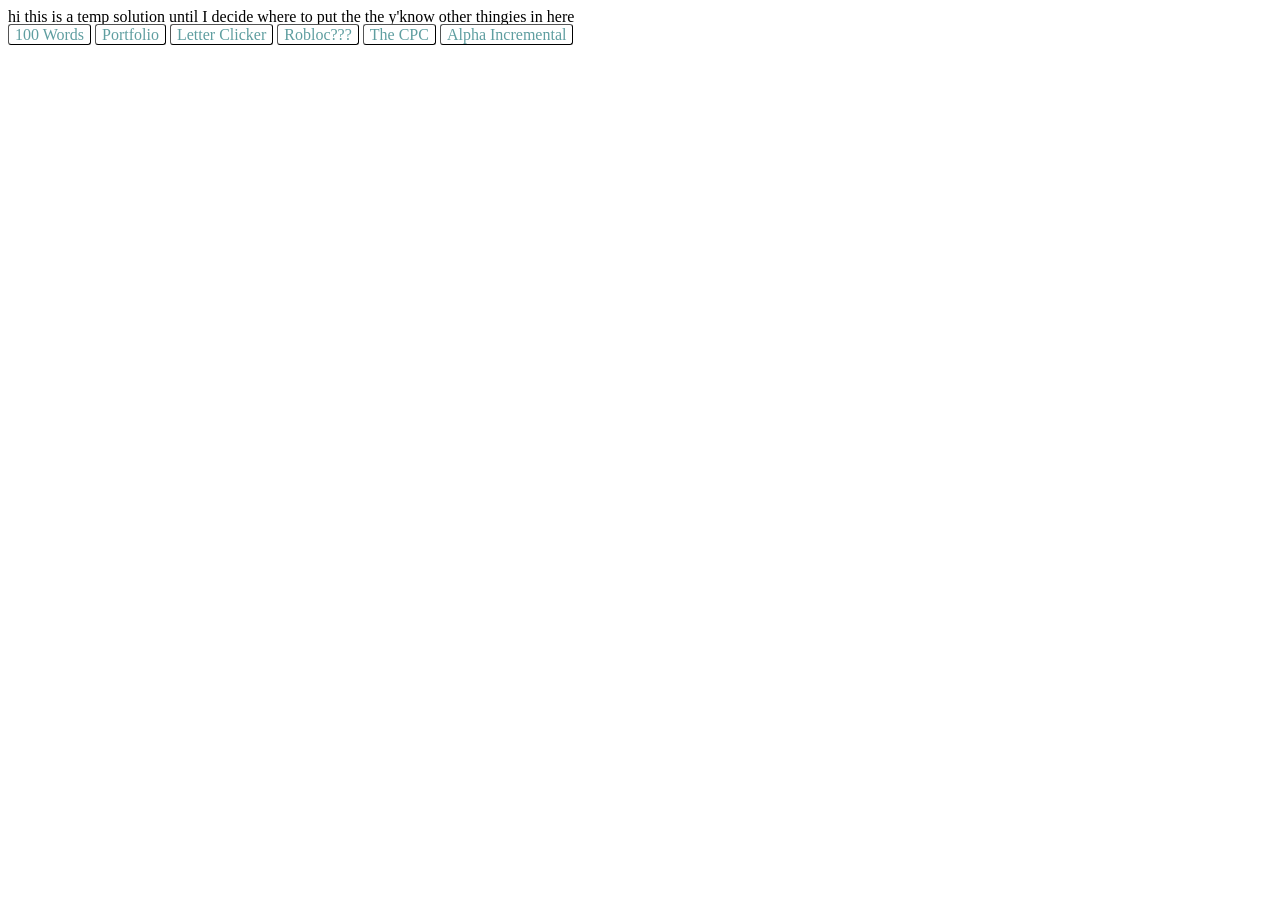
<file: index.html>
<!DOCTYPE html>
<html lang="en">
  <head>
    <meta charset="UTF-8" />
    <meta name="viewport" content="width=device-width, initial-scale=1.0" />
    <title>Document</title>
    <link rel="stylesheet" href="style.css" />
  </head>
  <body>
    hi this is a temp solution until I decide where to put the the y'know other
    thingies in here
    <br>
    <a href="https://teknikur.github.io/webbutveckling-1/top100words\index.html" class="button">100 Words</a>
    <a href="https://teknikur.github.io/webbutveckling-1/portfolio\index.html" class="button">Portfolio</a>
    <a href="https://teknikur.github.io/webbutveckling-1/letterClicker\index.html" class="button">Letter Clicker</a>
    <a href="https://teknikur.github.io/webbutveckling-1/flexUppgift\index.html" class="button">Robloc???</a>
    <a href="https://teknikur.github.io/webbutveckling-1/dayOfTheWeekCheck\index.html" class="button">The CPC</a>
    <a href="https://teknikur.github.io/webbutveckling-1/alphaIncremental\index.html" class="button">Alpha Incremental</a>
  </body>
</html>
</file>
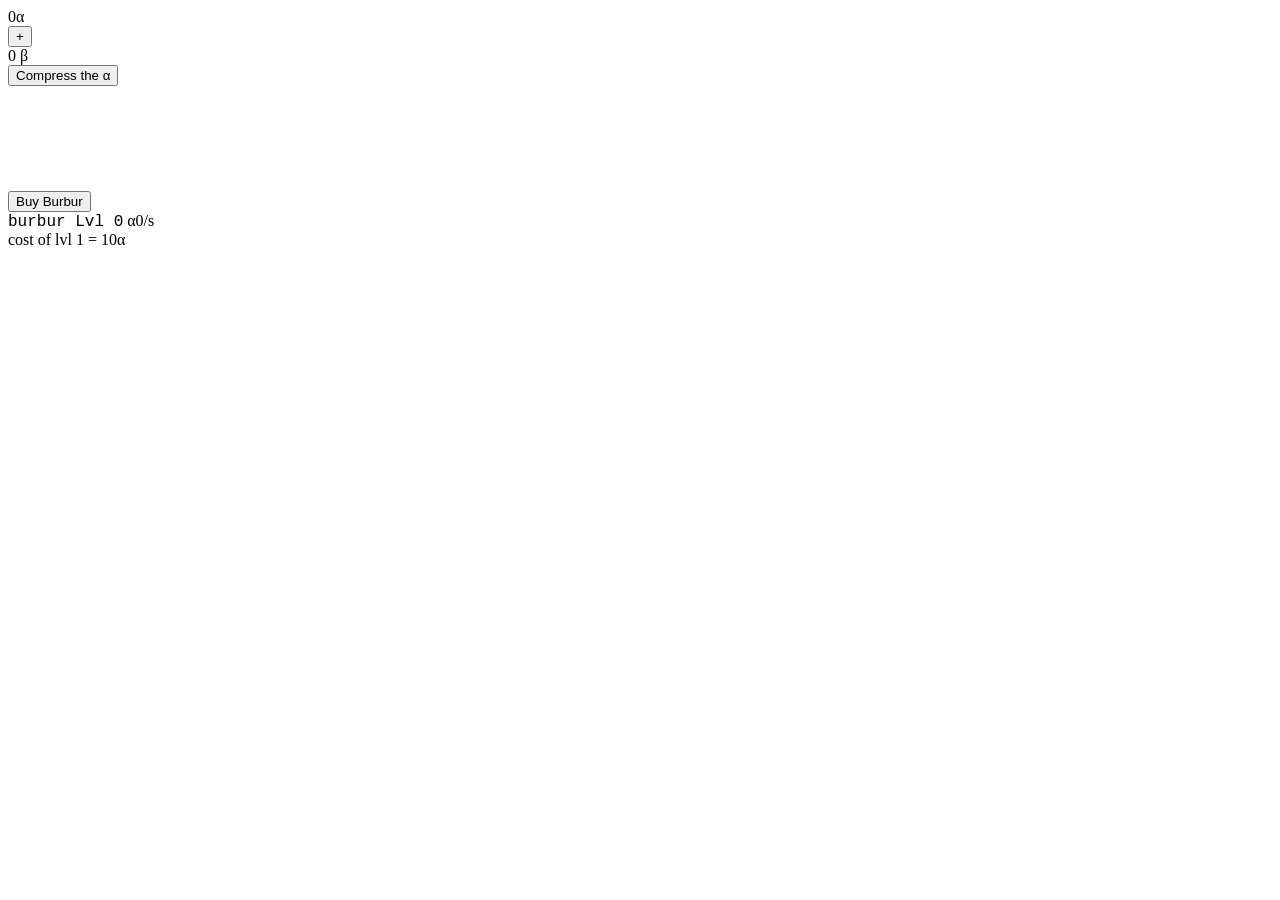
<file: alphaIncremental/index.html>
<!DOCTYPE html>
<html lang="en">
<head>
    <meta charset="UTF-8">
    <meta name="viewport" content="width=device-width, initial-scale=1.0">
    <title>Document</title>
    
    <link rel="stylesheet" href="style.css">
</head>
    <div>
        <span id="countAlpha">0</span>α
    </div>
    <button id="btnMain" onclick="alphaClick(incrementValue)">
        +
    </button>
    <div>
        <span id="countBeta">
        0
        </span>β
    </div>
    <button id="btnMain" onclick="compressAlpha()">
        Compress the α
    </button>
    <div class="upgPnl">
        <div>
            <button id="buyUpg1btn" onclick="buyUpgradeOne()">Buy Burbur</button><br>
                <span class="upg">burbur Lvl
                <span id="upg1">0</span></span>
                <span id="activeGainOne">α0/s</span><br>

                <span id="upg1CostMsg">cost of lvl 1 = 10α</span>
            
        </div>
    </div>
    <script src="script.js"></script>
</body>
</html>
</file>
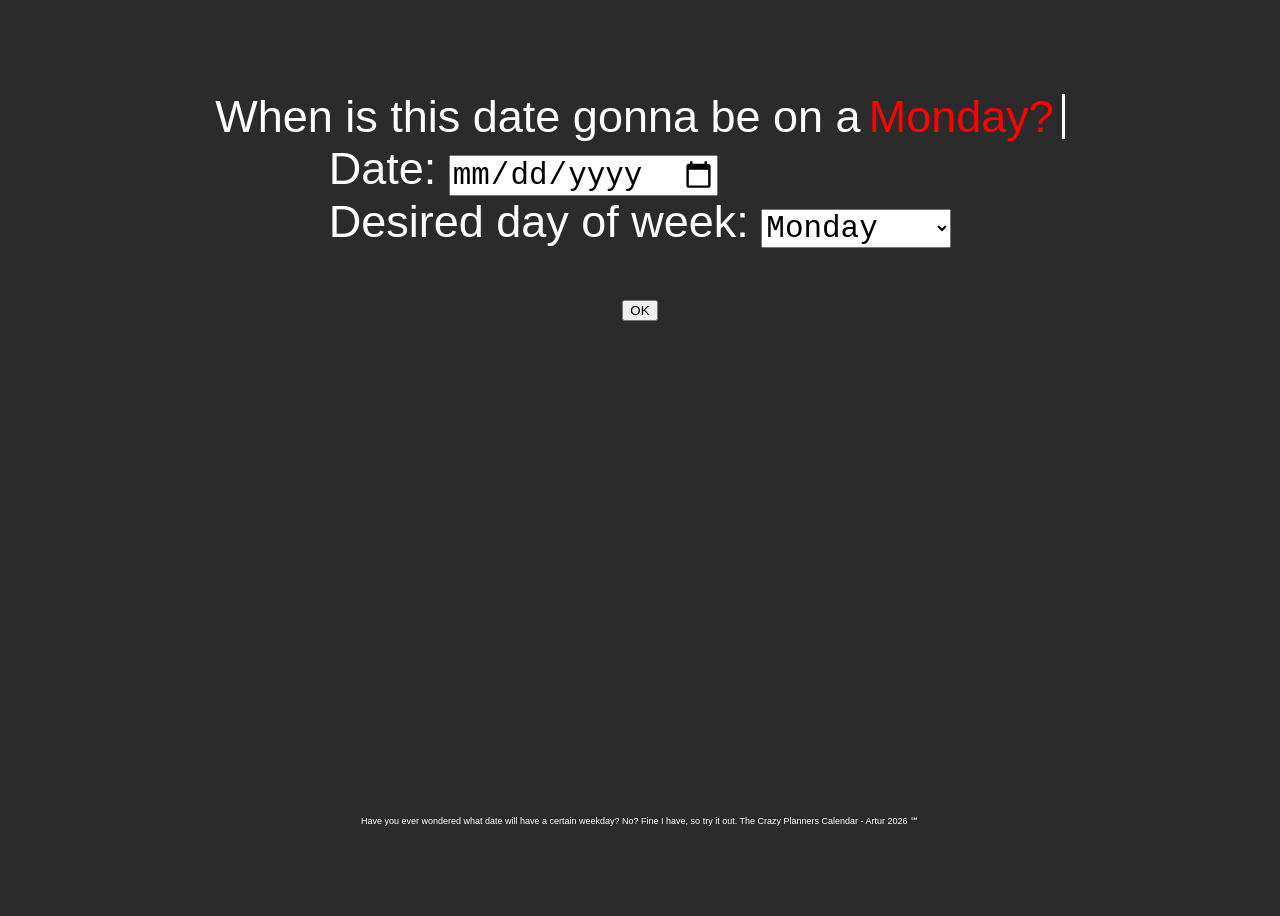
<file: dayOfTheWeekCheck/index.html>
<!DOCTYPE html>
<html lang="en">
  <head>
    <meta charset="UTF-8" />
    <meta name="viewport" content="width=device-width, initial-scale=1.0" />
    <title>The CPC</title>
    <link rel="stylesheet" href="style.css" />
  </head>

  <body>
    <div class="typing-container">
      <span id="sentence" class="sentence"
        >When is this date gonna be on a
      </span>
      <span id="day-text"></span>
      <span class="input-cursor"></span>
    </div>

    <div>
      <label for="dateMMDDYYYY">Date:</label>
      <input type="date" id="dateMMDDYYYY" />
      <br />
      <label for="weekdaySelector">Desired day of week: </label>
      <select name="weekday" id="weekdaySelector" class="weekdaySelector">
        <option value="0">Monday</option>
        <option value="1">Tuesday</option>
        <option value="2">Wednesday</option>
        <option value="3">Thursday</option>
        <option value="4">Friday</option>
        <option value="5">Saturday</option>
        <option value="6">Sunday</option>
      </select>
      <br />
      <span id="resultOutput" class="span1"></span>
      <br />
      
    </div>
    <button type="button" id="testButton" onclick="run()">OK</button>
    <footer style="font-size: xx-small; margin-top: 55vh; font-family: 'Segoe UI', Tahoma, Geneva, Verdana, sans-serif;">Have you ever wondered what date will have a certain weekday? No? Fine I have, so try it out. The Crazy Planners Calendar - Artur 2026 ℠</footer>
    <script src="script.js"></script>
  </body>
</html>
</file>
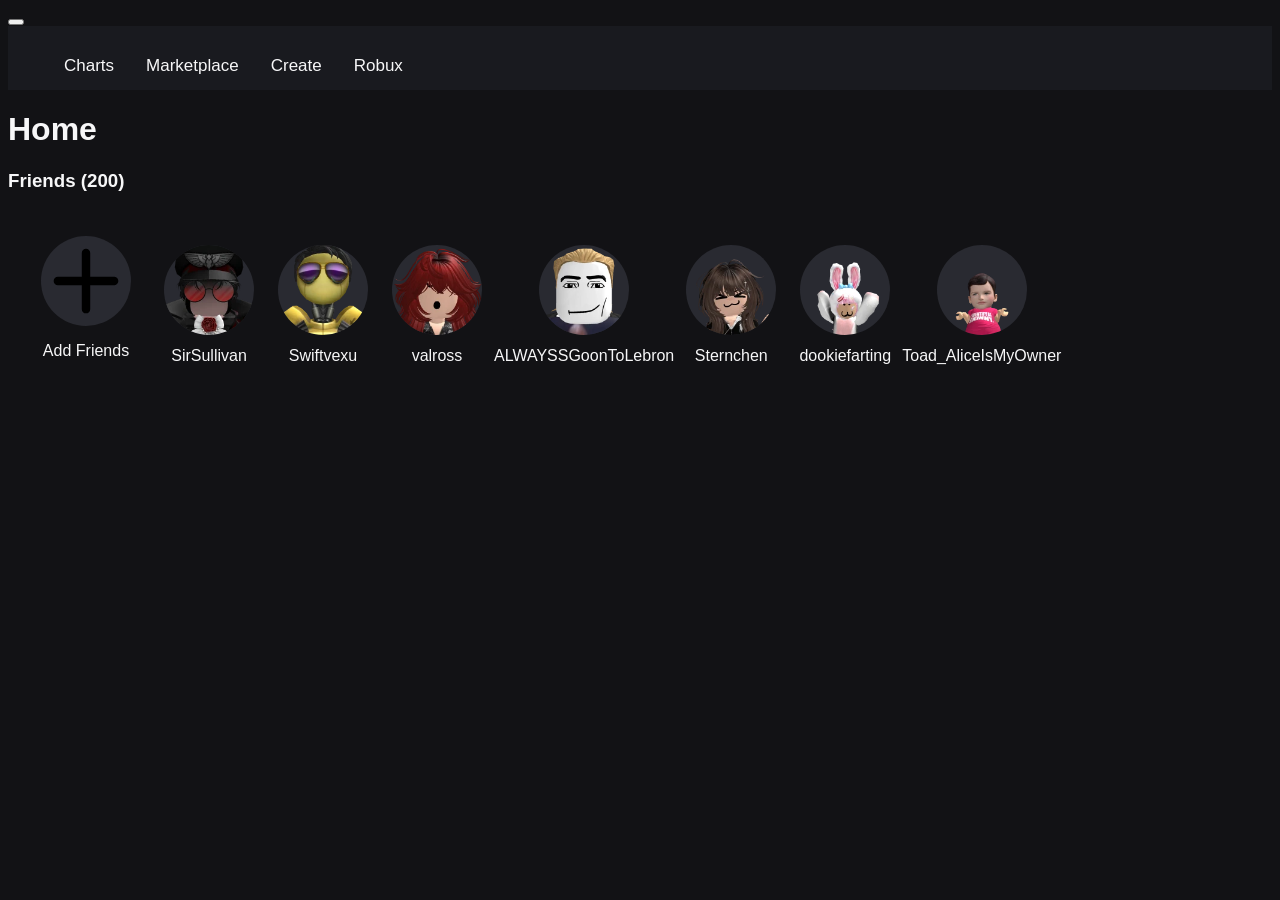
<file: flexUppgift/index.html>
<!DOCTYPE html>
<html lang="en">
<head>
    <meta charset="UTF-8">
    <meta name="viewport" content="width=device-width, initial-scale=1.0">
    <title>Home - Roblox</title>
    <link rel="icon" type="image/x-icon" href="e854eb7b2951ac03edba9a2681032bba.ico">
    <link rel="stylesheet" href="style.css">
    
</head>
<body>
    <div class="container-fluid">
        <div class="rbxNavbarHeader">
            <div id="headerMenuIcon" class="rbxNavCollapse">
                <button type="button" class="menuButton" title="nav menu">
                    <span aria-hidden="true" class="idk"></span>
                </button>
            </div>
            <div class="navbarHeader">
                <a id="nav-logo-link" class="navbar-brand" href="/home"> <span class="icon-logo"></span><span class="icon-logo-r"></span> </a>
            </div>
        </div>
        <div id="header" class="navbarFixexTopRbxHeader" role="navigation">
            <div class="rbx-navbar" id="myTopnav">
                <ul>
                    <li>
                        <a id="nav-charts-sm-link" href="https://www.roblox.com/charts">Charts</a>
                    </li>
                    <li>
                        <a id="nav-marketplace-sm-link" href="https://www.roblox.com/catalog">Marketplace</a>
                    </li>
                    <li>
                        <a href="https://create.roblox.com/">Create</a>
                    </li>
                    <li>
                        <a href="https://www.roblox.com/upgrades/robux?ctx=navpopover">Robux</a>
                    </li>
                        <a href="javascript:void(0);" class="icon" onclick="myFunction()">
                        <i class="fa fa-bars"></i>
                    </a>
                </ul>
            </div>
        </div>
    </div>
    <h1>Home</h1>
    
    <div class="friendTab">
        <h3>Friends (200)</h3>
        <div class="friendsTabWheel">
            <div class="friends-carousel-tile"><button type="button" id="friend-tile-button"><img src="download.svg" alt=""></button>Add Friends</div>
            <div><img class="friend" src="noFilter.webp" alt=""><span>SirSullivan</span></div>
            <div><img src="noFilter (1).webp" alt="">Swiftvexu</div>
            <div><img src="noFilter (2).webp" alt="">valross</div>
            <div><img src="noFilter (3).webp" alt="">ALWAYSSGoonToLebron</div>
            <div><img src="noFilter (4).webp" alt="">Sternchen</div>
            <div><img src="noFilter (5).webp" alt="">dookiefarting</div>
            <div><img src="noFilter (6).webp" alt="">Toad_AliceIsMyOwner</div>
        </div>
    </div>
</body>
</html>
</file>
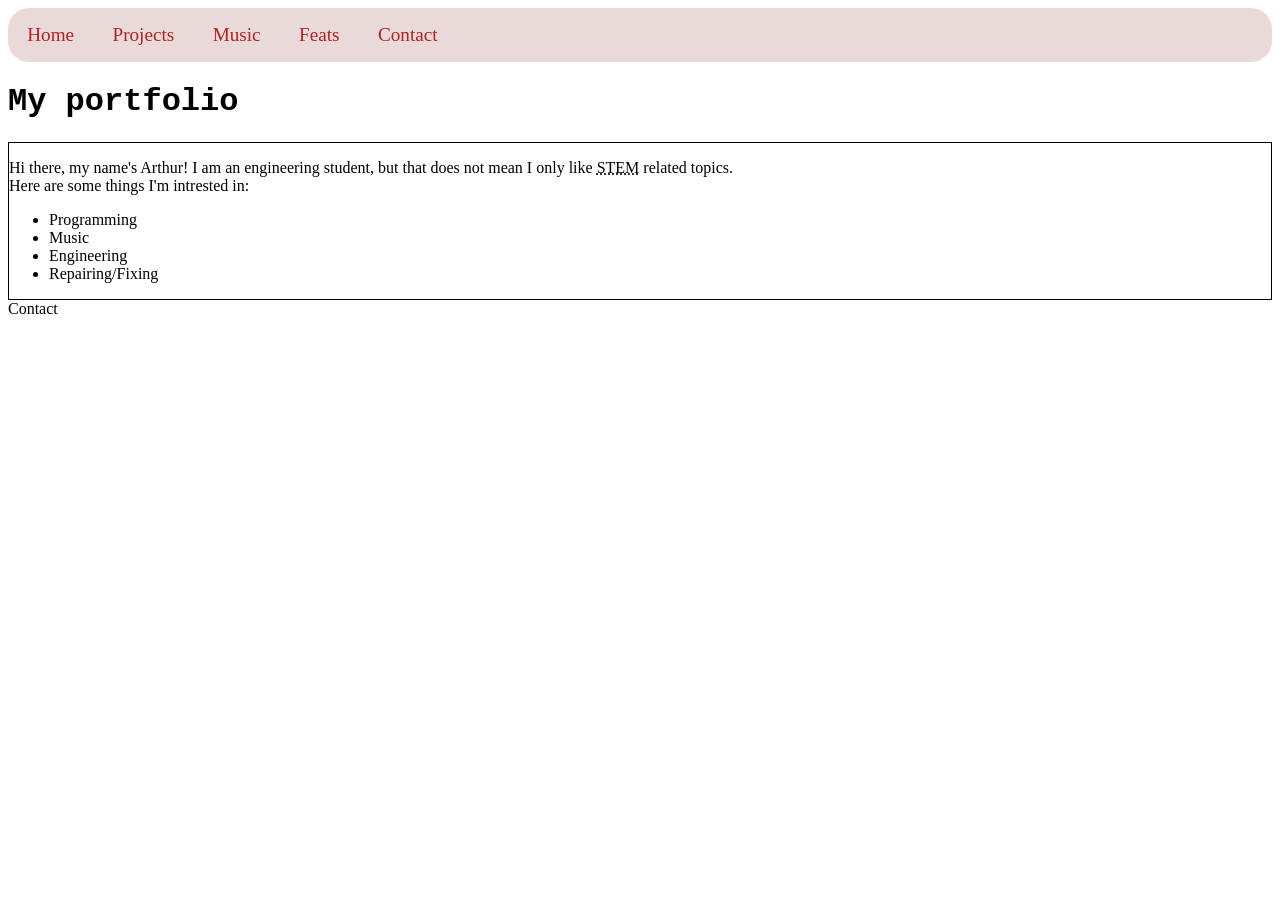
<file: portfolio/index.html>
<!DOCTYPE html>
<html lang="en">
<head>
    <link rel="stylesheet" href="css\style.css">
    <meta charset="UTF-8">
    <meta name="viewport" content="width=device-width, initial-scale=1.0">
    <title>PRTFL</title>
</head>
<body>
    <div class="topnav" id="myTopnav">
        <a href="index.html" class="active">Home</a>
        <a href="projects.html">Projects</a>
        <a href="music.html">Music</a>
        <a href="feats.html">Feats</a>
        <a href="#contact">Contact</a>
        <a href="javascript:void(0);" class="icon" onclick="myFunction()">
            <i class="fa fa-bars"></i>
        </a>
    </div>
    <h1 class="Header">My portfolio</h1>
    <div style="border: 0.1cap solid black;">   <p>Hi there, my name's Arthur! I am an engineering student, but that does not mean I only like <acronym title="Science Technology Engineering Mathematics">STEM</acronym> related topics. <br>Here are some things I'm intrested in:</p> 
        <ul>
            <li>Programming</li>
            <li>Music</li>
            <li>Engineering</li>
            <li>Repairing/Fixing</li>
        </ul>
        
    </div>
    <footer id="contact">Contact</footer>
</body>
</html>
</file>
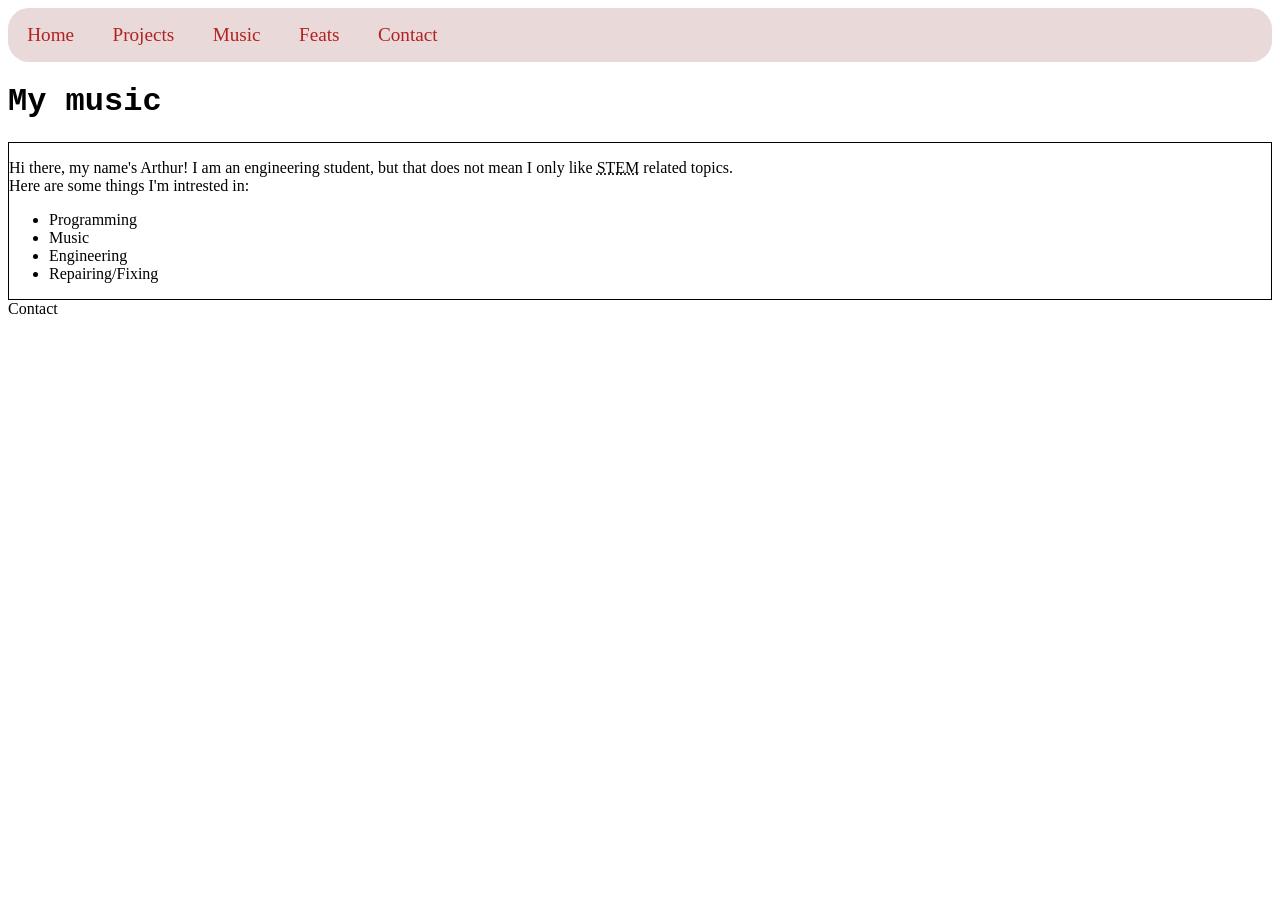
<file: music.html>
<!DOCTYPE html>
<html lang="en">
<head>
    <link rel="stylesheet" href="css\style.css">
    <meta charset="UTF-8">
    <meta name="viewport" content="width=device-width, initial-scale=1.0">
    <title>PRTFL</title>
</head>
<body>
    <div class="topnav" id="myTopnav">
        <a href="index.html" class="active">Home</a>
        <a href="projects.html">Projects</a>
        <a href="music.html">Music</a>
        <a href="feats.html">Feats</a>
        <a href="#contact">Contact</a>
        <a href="javascript:void(0);" class="icon" onclick="myFunction()">
            <i class="fa fa-bars"></i>
        </a>
    </div>
    <h1 class="Header">My music</h1>
    <div style="border: 0.1cap solid black;">   <p>Hi there, my name's Arthur! I am an engineering student, but that does not mean I only like <acronym title="Science Technology Engineering Mathematics">STEM</acronym> related topics. <br>Here are some things I'm intrested in:</p> 
        <ul>
            <li>Programming</li>
            <li>Music</li>
            <li>Engineering</li>
            <li>Repairing/Fixing</li>
        </ul>
        
    </div>
    <footer id="contact">Contact</footer>
</body>
</html>
</file>
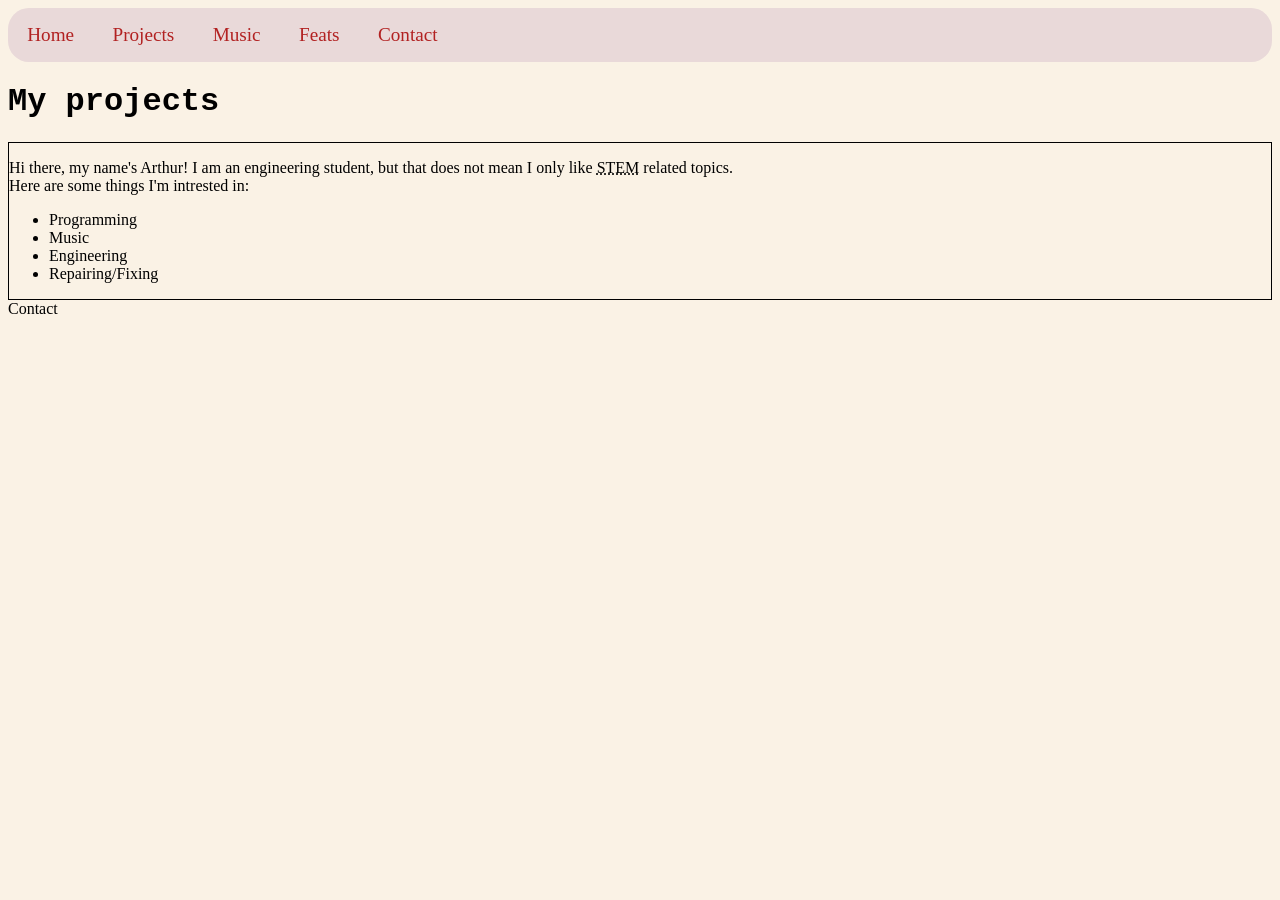
<file: projects.html>
<!DOCTYPE html>
<html lang="en">
<head>
    <link rel="stylesheet" href="css\style.css">
    <meta charset="UTF-8">
    <meta name="viewport" content="width=device-width, initial-scale=1.0">
    <title>PRTFL</title>
</head>
<body class="body1">
    <div class="topnav" id="myTopnav">
        <a href="index.html" class="active">Home</a>
        <a href="projects.html">Projects</a>
        <a href="music.html">Music</a>
        <a href="feats.html">Feats</a>
        <a href="#contact">Contact</a>
        <a href="javascript:void(0);" class="icon" onclick="myFunction()">
            <i class="fa fa-bars"></i>
        </a>
    </div>
    <h1 class="Header">My projects</h1>
    <div style="border: 0.1cap solid black;">   <p>Hi there, my name's Arthur! I am an engineering student, but that does not mean I only like <acronym title="Science Technology Engineering Mathematics">STEM</acronym> related topics. <br>Here are some things I'm intrested in:</p> 
        <ul>
            <li>Programming</li>
            <li>Music</li>
            <li>Engineering</li>
            <li>Repairing/Fixing</li>
        </ul>
        
    </div>
    <footer id="contact">Contact</footer>
</body>
</html>
</file>
<file: style.css>
a.button {
    padding: 1px 6px;
    border: 1px outset buttonborder;
    border-radius: 3px;
    color: cadetblue;
    background-color: rgb(255, 255, 255);
    text-decoration: none;
}
a.button:hover{
    color: purple;
    border-radius: 6px;
}
</file>
<file: alphaIncremental/style.css>
.upgPnl{
    align-items: end;
    justify-content: right;
    margin-top: 10cap
    
}

.upg{
    font-family: 'Courier New', Courier, monospace;
}
</file>
<file: dayOfTheWeekCheck/style.css>
label {
  font-family: "Franklin Gothic Medium", "Arial Narrow", Arial, sans-serif;
}
input {
  font-family: "Courier New", Courier, monospace;
  font-size: 1cap;
}
select {
  font-family: "Courier New", Courier, monospace;
  font-size: 1cap;
}

body {
  overflow: hidden;
  background-color: #2b2b2b;
  color: white;
  font-size: 5vh;
  display: flex;
  justify-content: center;
  align-items: center;
  height: 100vh;
  font-family: "Darker Grotesque", sans-serif;
  flex-direction: column;

  .typing-container {
    display: flex;
    justify-content: center;
    align-items: center;

    #day-text {
      margin-left: 8px;
    }
    .input-cursor {
      display: inline-block;
      width: 3px;
      height: 5vh;
      background-color: white;
      margin-left: 8px;
      animation: blink 0.6s linear infinite alternate;
    }
  }

  @keyframes blink {
    0% {
      opacity: 1;
    }
    40% {
      opacity: 1;
    }
    60% {
      opacity: 0;
    }
    100% {
      opacity: 0;
    }
  }
}
</file>
<file: flexUppgift/style.css>
.rbx-navbar{
    background-color: #191a1f;
    overflow: hidden;
}

.rbx-navbar li{
    float: left;
    display: block;
    color: #f7f7f8;
    text-align: center;
    padding: 14px 16px;
    font-size: 17px;
}
.navbarFixexTopRbxHeader .rbx-navbar li{
    text-align: center;
    flex-grow: 1;
    width: auto;
}
.navbarFixexTopRbxHeader .rbx-navbar li:hover{
    border-style: none none solid;
    border-width: 0 0 2px;
    border-color: #f7f7f8;
}
*{color: #f7f7f8;}
*{text-decoration: none;}
*{font-family: "Builder Sans", "Helvetica Neue", Helvetica, Arial, "Lucida Grande", sans-serif;}
body{
    background-color: #121215;
}

.friendsTabWheel{
    position: relative;
    align-items: center;
    width: 100%;
    padding-left: 12px;
    padding-right: 12px;
    display: flex;
    overflow: hidden;
}
.friends-carousel-tile {
    cursor: pointer;
    margin-bottom: 16px;
    margin-left: 3px;
    margin-right: 3px;
}
.friends-carousel-tile button {
    background: 0 0;
    border: none;
}

.friends-carousel-tile a{
    color: inherit;
    cursor: pointer;
    text-decoration: none;
}
.add-friends-icon-container
    {
        -ms-flex-pack: center;
        justify-content: center;
        -ms-flex-align: center;
        align-items: center;
        width: 90px;
        height: 90px;
        display: -ms-flexbox;
        display: flex;
        position: relative;
    }




.friendsTabWheel div{
    padding-top: 12px;
    display: flex;
    flex-direction: column;
    align-items: center;
}

.friendsTabWheel img{
    background-color: #292a31;
    border-radius: 10cap;
    margin: 12px;
    width: 90px;
    height: 90px;
}

.friendTab span{
    
        white-space: nowrap;
        text-overflow: ellipsis;
        min-width: 0;
        overflow: hidden
}
</file>
